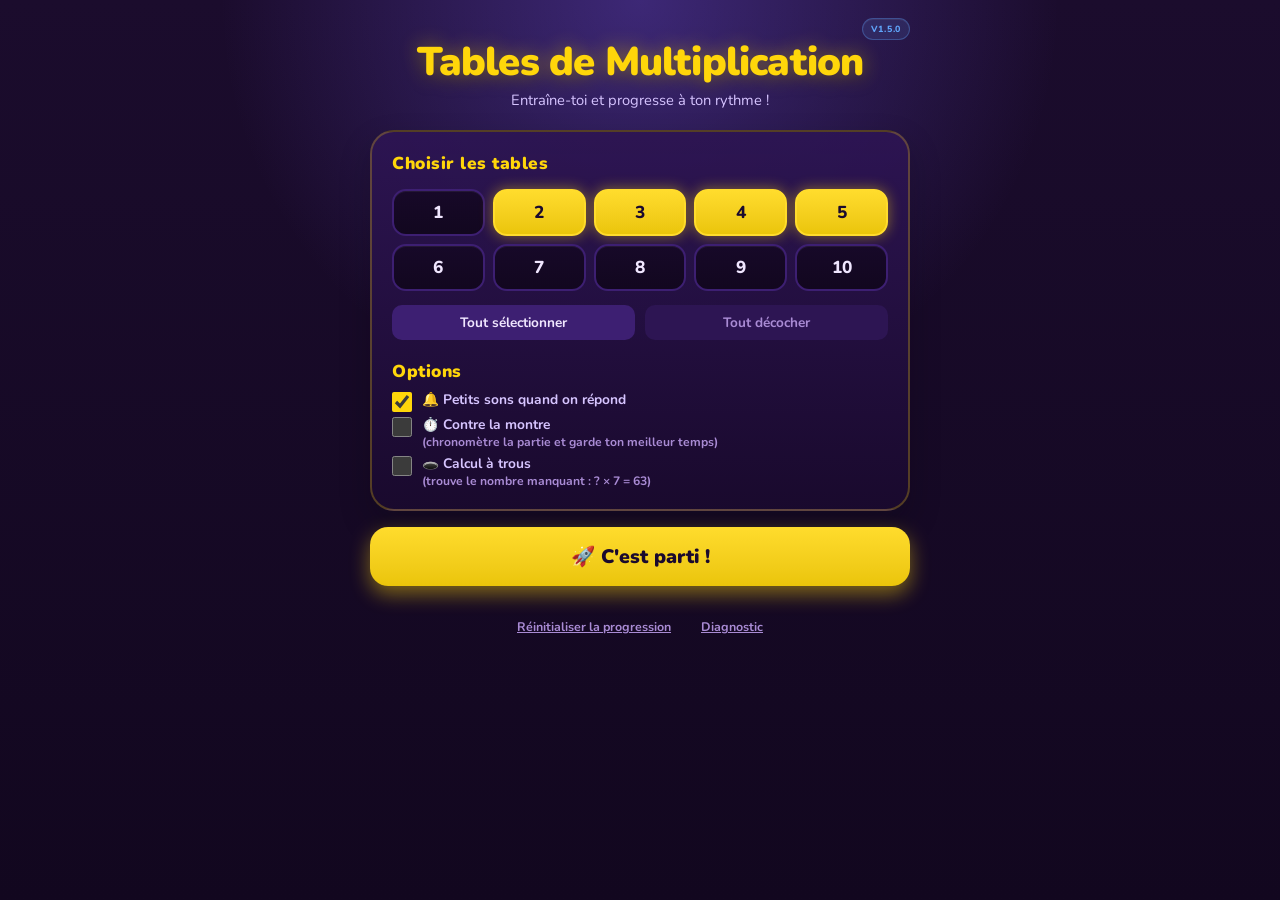
<file: index.html>
<!DOCTYPE html>
<html lang="fr" dir="ltr">
<head>
  <meta charset="UTF-8">
  <meta name="viewport" content="width=device-width, initial-scale=1.0, viewport-fit=cover">
  <title>Tables de Multiplication</title>
  <meta name="description" content="Entraîne-toi aux tables de multiplication avec un rapport d'erreurs et un bilan par table.">
  <meta name="app-version" content="v1.5.0">
  <meta name="color-scheme" content="dark">
  <meta name="theme-color" content="#1A0A2E">
  <meta name="mobile-web-app-capable" content="yes">
  <meta name="apple-mobile-web-app-capable" content="yes">
  <meta name="apple-mobile-web-app-status-bar-style" content="black-translucent">
  <meta name="apple-mobile-web-app-title" content="Multiplications">
  <link rel="manifest" href="manifest.json">
  <link rel="icon" href="favicon.ico" sizes="any">
  <link rel="icon" type="image/png" sizes="192x192" href="icons/icon-192.png">
  <link rel="icon" type="image/png" sizes="512x512" href="icons/icon-512.png">
  <link rel="apple-touch-icon" href="icons/apple-touch-icon.png">
  <link rel="stylesheet" href="app.css">
</head>
<body>

<a class="skip-link" href="#main">Aller au contenu</a>

<div class="stars" id="stars"></div>
<div class="burst-container" id="burst"></div>

<main class="container" id="main">
  <div class="install-row" id="install-row" hidden>
    <button class="install-btn" id="install-btn" type="button" aria-label="Installer l'application">📲 Installer l'appli</button>
    <button class="install-dismiss" id="install-dismiss" type="button">Masquer</button>
    <p class="install-hint" id="install-hint" role="status" hidden></p>
  </div>

  <div class="header">
    <div class="version-badge" id="app-version">v1.5.0</div>
    <h1>Tables de Multiplication</h1>
    <p>Entraîne-toi et progresse à ton rythme !</p>
    <div class="streak-badge" id="streak-badge" hidden></div>
  </div>

  <!-- ECRAN 1 : accueil / choix des tables -->
  <div class="screen active" id="screen-home">
    <div class="panel">
      <h2>Choisir les tables</h2>
      <div class="tables-grid" id="tables-grid"></div>
      <div class="settings-actions">
        <button class="btn-mini" id="select-all-btn" type="button">Tout sélectionner</button>
        <button class="btn-mini btn-mini--dim" id="deselect-btn" type="button">Tout décocher</button>
      </div>

      <h2 class="options-title">Options</h2>
      <label class="option-toggle">
        <input type="checkbox" id="sound-toggle">
        <span>🔔 Petits sons quand on répond</span>
      </label>
      <label class="option-toggle">
        <input type="checkbox" id="timed-toggle">
        <span>⏱️ Contre la montre <span class="opt-note">(chronomètre la partie et garde ton meilleur temps)</span></span>
      </label>
      <label class="option-toggle">
        <input type="checkbox" id="holes-toggle">
        <span>🕳️ Calcul à trous <span class="opt-note">(trouve le nombre manquant : ? × 7 = 63)</span></span>
      </label>

    </div>
    <button class="btn btn--primary btn--big" id="start-btn" type="button">🚀 C'est parti !</button>

    <div class="home-footer">
      <button class="reset-progress" id="reset-progress" type="button">Réinitialiser la progression</button>
      <a class="diag-link" href="diag.html">Diagnostic</a>
    </div>
  </div>

  <!-- ECRAN 2 : jeu -->
  <div class="screen" id="screen-play">
    <h2 class="sr-only">Question en cours</h2>

    <div class="progress-wrap">
      <div class="progress-info">
        <span>Progression</span>
        <span class="timer" id="timer" hidden aria-hidden="true">⏱ 0:00</span>
        <strong id="progress-text">0 / 0</strong>
      </div>
      <div class="progress-bar"><div class="progress-fill" id="progress-fill"></div></div>
    </div>

    <div class="score-row">
      <div class="score-card correct"><div class="num" id="score-correct" aria-label="Réponses réussies">0</div><div class="lbl" aria-hidden="true">✅ Succès</div></div>
      <div class="score-card wrong"><div class="num" id="score-wrong" aria-label="Erreurs">0</div><div class="lbl" aria-hidden="true">❌ Erreurs</div></div>
      <div class="score-card remaining"><div class="num" id="score-remaining" aria-label="Questions restantes">0</div><div class="lbl" aria-hidden="true">🔵 Restantes</div></div>
    </div>

    <div class="question-card" id="question-card">
      <span class="mascot" id="mascot" aria-hidden="true">🦊</span>
      <div class="question-text" id="question-text" aria-live="polite"></div>
      <div class="answer-wrap">
        <output class="answer-input" id="answer" aria-live="off" aria-label="Ta réponse"></output>
        <button class="submit-btn" id="submit-btn" type="button" aria-label="Valider la réponse">OK ✓</button>
      </div>
    </div>

    <div class="feedback" id="feedback" role="status" aria-live="polite"></div>

    <div class="numpad" id="numpad">
      <button class="numpad-btn" type="button" data-key="7">7</button>
      <button class="numpad-btn" type="button" data-key="8">8</button>
      <button class="numpad-btn" type="button" data-key="9">9</button>
      <button class="numpad-btn" type="button" data-key="4">4</button>
      <button class="numpad-btn" type="button" data-key="5">5</button>
      <button class="numpad-btn" type="button" data-key="6">6</button>
      <button class="numpad-btn" type="button" data-key="1">1</button>
      <button class="numpad-btn" type="button" data-key="2">2</button>
      <button class="numpad-btn" type="button" data-key="3">3</button>
      <button class="numpad-btn clear" type="button" data-key="clear" aria-label="Tout effacer">C</button>
      <button class="numpad-btn" type="button" data-key="0">0</button>
      <button class="numpad-btn del" type="button" data-key="del" aria-label="Effacer le dernier chiffre">⌫</button>
    </div>

    <button class="next-btn" id="next-btn" type="button">Question suivante →</button>

    <button class="btn btn--ghost" id="quit-btn" type="button">← Changer les tables</button>
  </div>

  <!-- ECRAN 3 : bilan -->
  <div class="screen" id="screen-done">
    <div class="results-screen">
      <div class="big-emoji" id="result-emoji" aria-hidden="true">🏆</div>
      <h2 id="result-title">Bravo !</h2>
      <p id="result-subtitle"></p>
      <div class="results-grid">
        <div class="result-item"><div class="n g" id="res-correct">0</div><div class="l">✅ Corrects</div></div>
        <div class="result-item"><div class="n r" id="res-wrong">0</div><div class="l">❌ Erreurs</div></div>
        <div class="result-item result-item--wide"><div class="n" id="res-rate">0%</div><div class="l">🎯 Taux de réussite</div></div>
        <div class="result-item result-item--wide" id="time-item" hidden><div class="n" id="res-time">0:00</div><div class="l">⏱ Temps</div><div class="record" id="res-record"></div></div>
      </div>

      <div class="report-block" id="history-week" hidden>
        <h3 class="report-title report-title--blue">📅 7 derniers jours</h3>
        <div class="week-bars" id="week-bars"></div>
        <p class="week-summary" id="week-summary"></p>
      </div>

      <div class="report-block" id="table-summary">
        <h3 class="report-title report-title--blue">📊 Bilan par table</h3>
        <div id="table-summary-list"></div>
      </div>

      <div class="report-block" id="error-report">
        <h3 class="report-title report-title--red">📋 Multiplications à revoir</h3>
        <div class="error-list" id="error-list"></div>
      </div>

      <div class="results-actions">
        <button class="action-btn review" id="review-btn" type="button">🔁 Réviser mes erreurs</button>
        <button class="action-btn print" id="print-btn" type="button">🖨️ Imprimer le rapport</button>
      </div>

      <button class="btn btn--primary btn--big" id="again-btn" type="button">🔄 Recommencer</button>
      <button class="btn btn--ghost" id="home-btn" type="button">← Choisir d'autres tables</button>
    </div>
  </div>
</main>

<script src="data.js"></script>
<script src="engine/engine.js"></script>
<script src="app.js"></script>

</body>
</html>
</file>
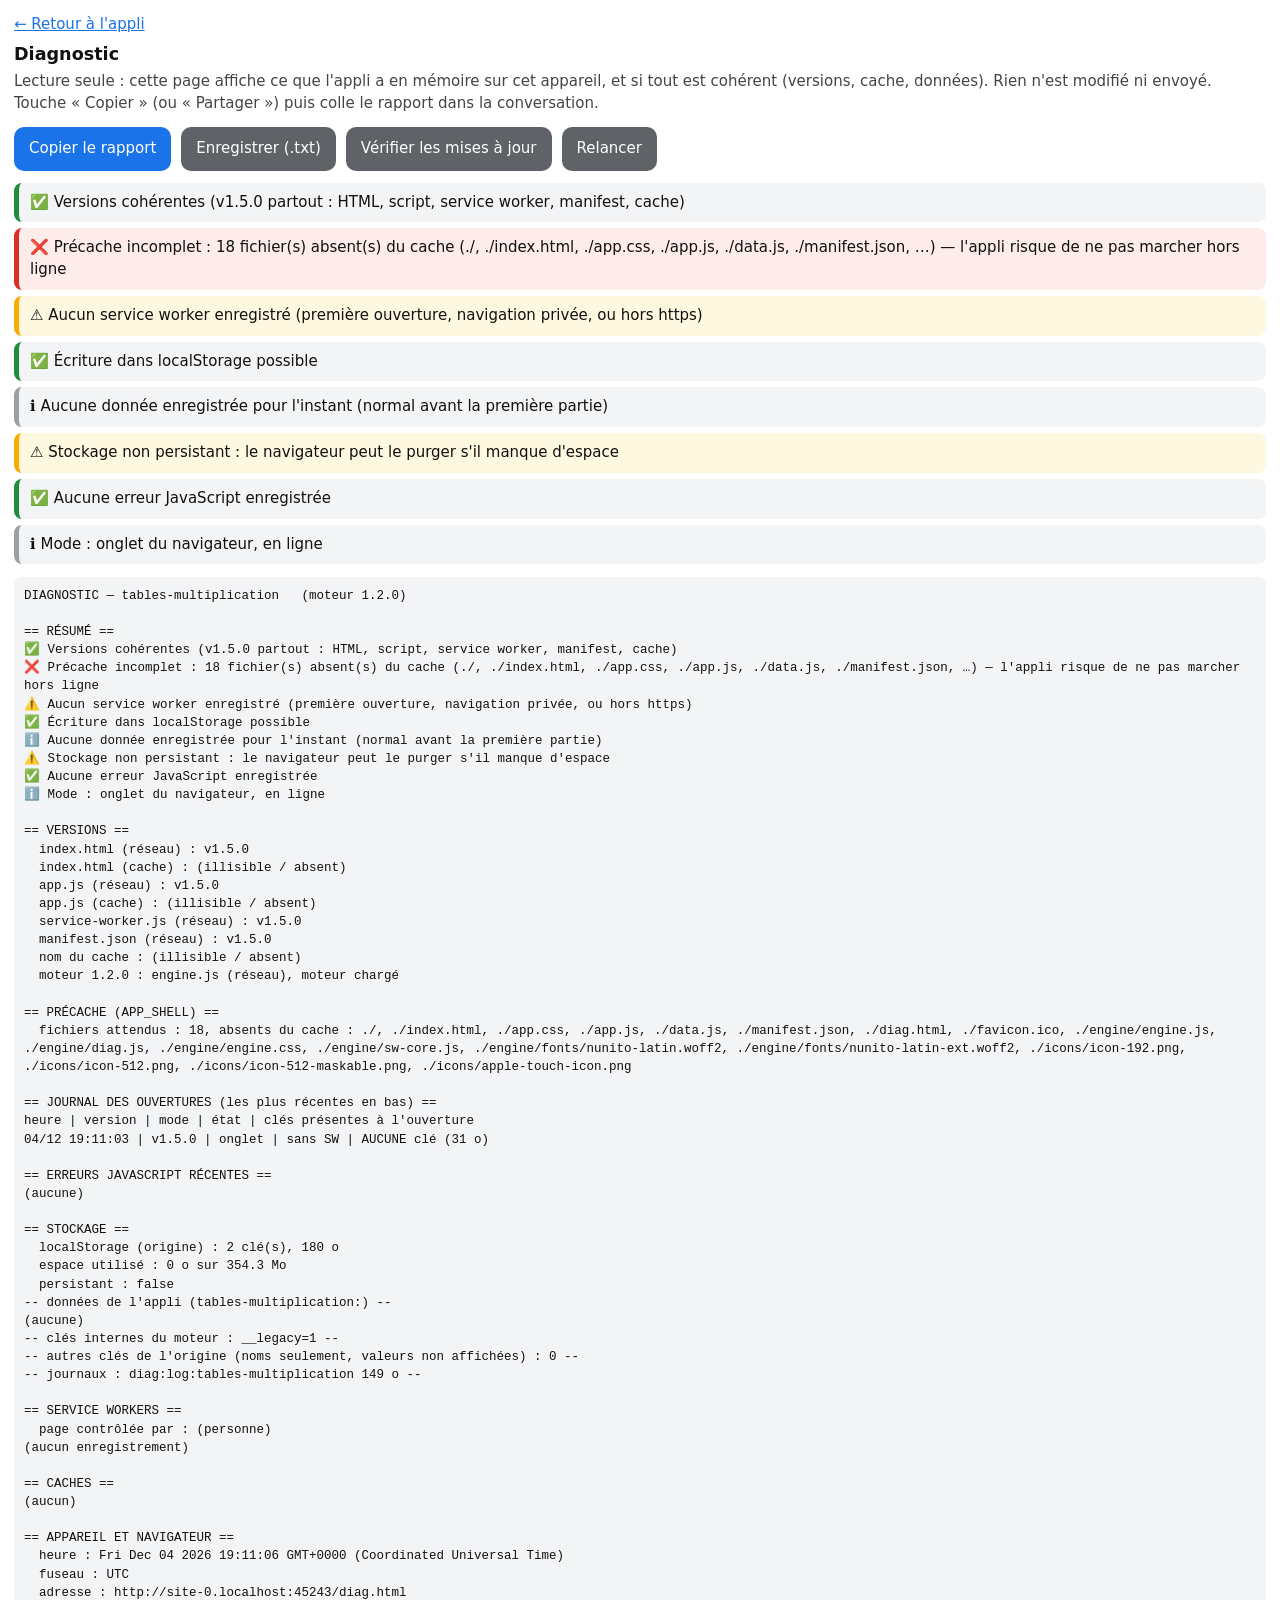
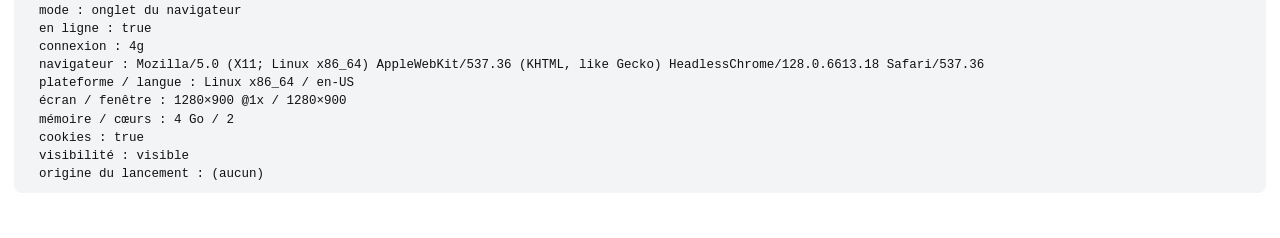
<file: diag.html>
<!DOCTYPE html>
<html lang="fr" dir="ltr">
<head>
<meta charset="UTF-8">
<meta name="viewport" content="width=device-width, initial-scale=1, viewport-fit=cover">
<meta name="robots" content="noindex">
<meta name="color-scheme" content="light dark">
<title>Diagnostic</title>
<style>
  body { font: 15px/1.45 system-ui, sans-serif; margin: 0; padding: 14px 14px 32px; background: #fff; color: #111; }
  h1 { font-size: 1.1rem; margin: 6px 0 4px; }
  p { margin: 4px 0 12px; color: #444; }
  a { color: #1a73e8; }
  .row { display: flex; gap: 10px; flex-wrap: wrap; margin-bottom: 12px; }
  button { font: inherit; padding: 11px 15px; border: 0; border-radius: 10px; background: #1a73e8; color: #fff; }
  button.secondary { background: #5f6368; }
  button[hidden] { display: none; }
  button:disabled { opacity: 0.6; }
  #summary { list-style: none; margin: 0 0 12px; padding: 0; display: grid; gap: 6px; }
  #summary li { padding: 9px 11px; border-radius: 8px; background: #f3f4f6; border-left: 5px solid #9aa0a6; }
  #summary li.ok { border-left-color: #1e8e3e; }
  #summary li.warn { border-left-color: #f9ab00; background: #fff8e1; }
  #summary li.bad { border-left-color: #d93025; background: #fdecea; }
  pre { white-space: pre-wrap; word-break: break-word; background: #f3f4f6; padding: 10px; border-radius: 8px; font-size: 12.5px; user-select: text; -webkit-user-select: text; }
  @media (prefers-color-scheme: dark) {
    body { background: #111; color: #eee; } p { color: #aaa; } pre { background: #222; } a { color: #8ab4f8; }
    #summary li { background: #222; } #summary li.warn { background: #33290a; } #summary li.bad { background: #3a1512; }
  }
</style>
</head>
<body data-diag data-app-id="tables-multiplication" data-legacy="tm_">
<a href="index.html">← Retour à l'appli</a>
<h1>Diagnostic</h1>
<p>Lecture seule : cette page affiche ce que l'appli a en mémoire sur cet appareil, et si tout est cohérent (versions, cache, données). Rien n'est modifié ni envoyé. Touche « Copier » (ou « Partager ») puis colle le rapport dans la conversation.</p>
<div class="row">
  <button id="copy" type="button">Copier le rapport</button>
  <button id="share" type="button" hidden>Partager</button>
  <button id="save" type="button" class="secondary">Enregistrer (.txt)</button>
  <button id="update-check" type="button" class="secondary">Vérifier les mises à jour</button>
  <button id="refresh" type="button" class="secondary">Relancer</button>
</div>
<ul id="summary"></ul>
<pre id="out">Chargement…</pre>
<script src="engine/engine.js"></script>
<script src="engine/diag.js"></script>
</body>
</html>
</file>
<file: app.css>
/* Tables de Multiplication — styles de l'app.
 * La coque commune (tokens, fond étoilé, écrans, bandeau d'installation,
 * effets, semaine) vit dans engine/engine.css.
 */
@import "engine/engine.css";

/* Look par défaut du moteur (nuit violette) : rien à surcharger. */

/* Les titres reçoivent le focus par programme (lecteurs d'écran) sans cadre visible. */
[tabindex="-1"]:focus { outline: none; }

.sr-only {
  position: absolute; width: 1px; height: 1px; margin: -1px; padding: 0;
  overflow: hidden; clip: rect(0 0 0 0); white-space: nowrap; border: 0;
}

/* ------------------------------------------------------- Écran 1 : accueil */
.panel h2 {
  font-size: 1.08rem; font-weight: 900; color: var(--yellow);
  margin-bottom: 14px; letter-spacing: 0.5px;
}
.panel .options-title { margin-top: 20px; margin-bottom: 8px; }

.tables-grid { display: grid; grid-template-columns: repeat(5, 1fr); gap: 8px; }
.table-btn {
  background: linear-gradient(180deg, color-mix(in srgb, var(--bg) 88%, black), var(--bg-deep));
  border: 2px solid var(--card-border); border-radius: 14px;
  color: var(--ink); font-size: 1.08rem; font-weight: 800; padding: 10px 0;
  cursor: pointer; user-select: none; -webkit-user-select: none;
  transition: transform 0.15s ease, border-color 0.15s ease, box-shadow 0.15s ease;
  box-shadow: inset 0 1px 0 rgba(255, 255, 255, 0.06);
}
.table-btn:active { transform: scale(0.98); }
@media (hover: hover) and (pointer: fine) {
  .table-btn:hover { border-color: var(--yellow); color: var(--yellow); }
}
.table-btn.active {
  background: linear-gradient(180deg,
    color-mix(in srgb, var(--yellow) 86%, white),
    color-mix(in srgb, var(--yellow) 92%, black));
  color: var(--bg); border-color: color-mix(in srgb, var(--yellow) 86%, white);
  box-shadow: 0 0 14px var(--yellow-glow);
}
.table-btn.active:hover { color: var(--bg); }

.settings-actions { display: flex; gap: 10px; margin-top: 14px; }
.btn-mini {
  flex: 1; padding: 8px; border-radius: 10px; border: none;
  background: var(--card-border); color: var(--ink);
  font-weight: 700; font-size: 0.85rem; cursor: pointer;
  transition: background 0.15s;
}
.btn-mini--dim { background: var(--card); color: var(--ink-dim); }
@media (hover: hover) and (pointer: fine) {
  .btn-mini:hover { background: color-mix(in srgb, var(--card-border) 70%, white); }
}

.option-toggle {
  display: flex; align-items: flex-start; gap: 10px; margin-top: 4px;
  font-size: 0.86rem; font-weight: 700; color: var(--ink-soft);
  cursor: pointer; user-select: none; -webkit-user-select: none; line-height: 1.3;
}
.option-toggle input {
  width: 20px; height: 20px; flex-shrink: 0; cursor: pointer;
  accent-color: var(--yellow); margin-top: 1px;
}
.option-toggle .opt-note {
  display: block; font-weight: 700; color: var(--ink-dim); font-size: 0.76rem; margin-top: 1px;
}

/* Liens rares en bas de l'accueil : .home-footer et .diag-link viennent d'engine.css ;
   le bouton « réinitialiser » a le même aspect. */
.reset-progress {
  background: none; border: none; padding: 10px 4px;
  color: var(--ink-dim); font-size: 0.78rem; font-weight: 700;
  cursor: pointer; text-decoration: underline;
}

.btn--big { width: 100%; padding: 16px; border-radius: 18px; font-size: 1.22rem; font-weight: 900; }
.btn--ghost { align-self: center; }

/* --------------------------------------------------------- Écran 2 : partie */
.progress-wrap { width: 100%; }
.progress-info {
  display: flex; justify-content: space-between; align-items: center;
  font-size: 0.85rem; color: var(--ink-dim); margin-bottom: 6px; gap: 8px;
}
.progress-info strong { color: var(--yellow); font-weight: 800; }
.progress-info .timer { color: var(--blue); font-weight: 800; font-variant-numeric: tabular-nums; }
.progress-bar {
  width: 100%; height: 10px; background: var(--card); border-radius: 999px; overflow: hidden;
  box-shadow: inset 0 0 0 1px rgba(255, 255, 255, 0.04);
}
.progress-fill {
  height: 100%; width: 0; border-radius: 999px; transition: width 0.5s ease;
  background: linear-gradient(90deg, var(--blue), var(--yellow));
}

.score-row { display: grid; grid-template-columns: repeat(3, minmax(0, 1fr)); gap: 12px; width: 100%; }
.score-card {
  background: linear-gradient(180deg, color-mix(in srgb, var(--card) 96%, white 4%), var(--bg));
  border-radius: 18px; padding: 12px 10px; text-align: center;
  border: 2px solid rgba(255, 255, 255, 0.08);
  box-shadow: 0 10px 18px var(--shadow);
}
.score-card .num { font-size: 1.7rem; font-weight: 900; }
.score-card .lbl { font-size: 0.78rem; color: var(--ink); font-weight: 800; margin-top: 4px; }
.score-card.correct { border-color: color-mix(in srgb, var(--green) 35%, transparent); }
.score-card.correct .num { color: var(--green); }
.score-card.wrong { border-color: color-mix(in srgb, var(--red) 35%, transparent); }
.score-card.wrong .num { color: var(--red); }
.score-card.remaining { border-color: var(--blue-line); }
.score-card.remaining .num { color: var(--blue); }

.question-card {
  position: relative; overflow: hidden; width: 100%; text-align: center;
  padding: 26px 24px 22px; border-radius: 28px;
  background: linear-gradient(180deg,
    color-mix(in srgb, var(--card) 96%, transparent),
    color-mix(in srgb, var(--bg) 94%, transparent));
  border: 2px solid color-mix(in srgb, var(--yellow) 18%, transparent);
  box-shadow: 0 16px 32px var(--shadow);
}
.mascot { display: block; font-size: 2.8rem; margin-bottom: 6px; transition: transform 0.3s; }
.question-text {
  font-size: clamp(2.4rem, 10vw, 3.6rem); font-weight: 900; color: #fff;
  letter-spacing: -1px; line-height: 1; margin-bottom: 20px;
}
.question-text .op-symbol { color: var(--yellow); }
.question-text .equals { color: var(--ink-dim); }
.question-text .hole {
  display: inline-block; min-width: 1.1em; padding: 0 0.1em; border-radius: 12px;
  color: var(--yellow); background: color-mix(in srgb, var(--yellow) 14%, transparent);
  border: 2px dashed color-mix(in srgb, var(--yellow) 60%, transparent);
}

.answer-wrap { display: flex; align-items: stretch; gap: 10px; width: 100%; min-width: 0; }
.answer-input {
  flex: 1 1 auto; min-width: 0; min-height: 3.2rem;
  display: flex; align-items: center; justify-content: center;
  background: var(--bg); border: 2px solid var(--card-border); border-radius: 14px;
  font-size: 1.6rem; font-weight: 800; color: #fff; transition: border-color 0.15s;
  user-select: none; -webkit-user-select: none;
}
.answer-input:empty::before { content: '?'; color: var(--ink-dim); }
.answer-input.correct-input { border-color: var(--green); background: color-mix(in srgb, var(--green) 10%, var(--bg)); }
.answer-input.wrong-input { border-color: var(--red); background: color-mix(in srgb, var(--red) 10%, var(--bg)); }

.submit-btn {
  flex-shrink: 0; min-width: 78px; padding: 14px 18px; border: none; border-radius: 14px;
  background: linear-gradient(180deg,
    color-mix(in srgb, var(--yellow) 86%, white),
    color-mix(in srgb, var(--yellow) 92%, black));
  color: var(--bg); font-size: 1rem; font-weight: 900; white-space: nowrap; cursor: pointer;
  box-shadow: 0 6px 16px color-mix(in srgb, var(--yellow) 28%, transparent);
  transition: transform 0.15s ease;
}
.submit-btn:active { transform: scale(0.97); }
.submit-btn:disabled { opacity: 0.5; cursor: not-allowed; transform: none; box-shadow: none; }

.feedback { min-height: 1.6em; font-size: 1.1rem; font-weight: 800; text-align: center; }
.feedback.correct { color: var(--green); }
.feedback.wrong { color: var(--red); }
.feedback strong { color: var(--yellow); }

.numpad { display: grid; grid-template-columns: repeat(3, 1fr); gap: 8px; width: 100%; }
.numpad-btn {
  min-height: 54px; padding: 12px 0; border-radius: 12px;
  background: var(--card); border: 1px solid var(--card-border);
  color: var(--ink); font-size: 1.3rem; font-weight: 800; cursor: pointer;
  transition: transform 0.1s ease, background 0.1s ease;
}
.numpad-btn:active { transform: scale(0.96); background: var(--card-border); }
@media (hover: hover) and (pointer: fine) {
  .numpad-btn:hover { background: var(--card-border); border-color: var(--yellow); }
}
.numpad-btn.del { color: var(--red); }
.numpad-btn.clear { color: var(--blue); }

/* Caché tant qu'il n'y a rien à passer ; collé en bas de l'écran ensuite. */
.next-btn {
  display: none; width: 100%; padding: 12px; border: none; border-radius: 14px;
  background: var(--card-border); color: var(--ink);
  font-size: 1rem; font-weight: 800; cursor: pointer;
}
.next-btn.visible {
  display: block; position: sticky; z-index: 6;
  bottom: calc(6px + env(safe-area-inset-bottom));
  box-shadow: 0 6px 20px rgba(11, 7, 18, 0.55);
}

/* Écran de jeu : on libère de la hauteur pour le pavé numérique. */
body.play-active .header { padding-top: 4px; }
body.play-active .header p,
body.play-active .streak-badge,
body.play-active .version-badge { display: none; }

/* ---------------------------------------------------------- Écran 3 : bilan */
.results-screen {
  width: 100%; padding: 32px 24px; text-align: center;
  background: var(--card); border: 1px solid var(--card-border); border-radius: 24px;
  display: flex; flex-direction: column; align-items: stretch; gap: 10px;
}
.results-screen .big-emoji { font-size: 4rem; margin-bottom: 4px; }
.results-screen h2 { font-size: 1.8rem; font-weight: 900; color: var(--yellow); }
.results-screen #result-subtitle { color: var(--ink-dim); margin-bottom: 10px; }
.results-grid { display: grid; grid-template-columns: 1fr 1fr; gap: 10px; margin-bottom: 14px; }
.result-item { background: var(--bg); border-radius: 14px; padding: 14px; }
.result-item--wide { grid-column: span 2; }
.result-item .record { min-height: 1.2em; margin-top: 6px; font-size: 0.85rem; font-weight: 800; color: var(--ink-soft); }
.result-item .record.is-new { color: var(--yellow); }
.result-item .n { font-size: 2rem; font-weight: 900; }
.result-item .n.g { color: var(--green); }
.result-item .n.r { color: var(--red); }
.result-item .l {
  font-size: 0.75rem; color: var(--ink-dim); font-weight: 700;
  text-transform: uppercase; letter-spacing: 0.5px; margin-top: 2px;
}

.report-block { width: 100%; text-align: left; margin-bottom: 14px; }
.report-title {
  font-size: 1rem; font-weight: 800; margin-bottom: 12px;
  text-transform: uppercase; letter-spacing: 1px; text-align: center;
}
.report-title--blue { color: var(--blue); }
.report-title--red { color: var(--red); }

.table-summary-row { display: flex; align-items: center; gap: 10px; margin-bottom: 8px; }
.tname { width: 78px; font-size: 0.9rem; font-weight: 800; color: var(--ink); white-space: nowrap; }
.tbar { flex: 1; height: 12px; background: var(--bg); border-radius: 999px; overflow: hidden; }
.tbar-fill { display: block; height: 100%; border-radius: 999px; transition: width 0.4s ease; }
.tpct { width: 40px; text-align: right; font-size: 0.78rem; font-weight: 800; }

.error-list { display: flex; flex-direction: column; gap: 8px; max-height: 260px; overflow-y: auto; }
.error-row {
  display: flex; align-items: center; justify-content: space-between; gap: 8px;
  background: var(--bg); border: 1px solid var(--card-border); border-radius: 12px; padding: 10px 14px;
}
.error-row .op { font-size: 1.1rem; font-weight: 800; color: #fff; }
.error-row .op .x { color: var(--yellow); }
.error-row .op .res { color: var(--green); }
.error-row .time { margin-left: 8px; font-size: 0.72rem; font-weight: 700; color: var(--ink-dim); }
.error-row-meta { display: flex; align-items: center; gap: 6px; flex-shrink: 0; }
.error-row .history {
  padding: 3px 9px; border-radius: 999px; white-space: nowrap;
  font-size: 0.68rem; font-weight: 700; color: var(--ink-soft); background: var(--blue-tint);
}
.error-row .count {
  padding: 4px 12px; border-radius: 999px; white-space: nowrap;
  font-size: 0.8rem; font-weight: 800; color: var(--red);
  background: color-mix(in srgb, var(--red) 12%, transparent);
}
.error-badge--hesitant { color: var(--yellow) !important; background: color-mix(in srgb, var(--yellow) 12%, transparent) !important; }
.no-errors { display: block; padding: 14px; text-align: center; font-size: 1.05rem; font-weight: 800; color: var(--green); }

.results-actions { display: flex; flex-direction: column; gap: 10px; width: 100%; margin-bottom: 4px; }
.action-btn {
  width: 100%; padding: 12px; border: none; border-radius: 14px;
  font-size: 0.95rem; font-weight: 800; cursor: pointer; transition: transform 0.15s ease;
}
.action-btn.review { background: var(--red); color: var(--bg); }
.action-btn.review:disabled { opacity: 0.4; cursor: not-allowed; }
.action-btn.print { background: var(--card-border); color: var(--ink); }
.action-btn:not(:disabled):active { transform: scale(0.98); }

/* ----------------------------------------------------------- Petits écrans */
@media (max-width: 420px) {
  .question-card, .results-screen { padding-left: 18px; padding-right: 18px; }
  .score-row { gap: 8px; }
  .score-card { padding: 10px 8px; }
  .score-card .num { font-size: 1.4rem; }
  .score-card .lbl { font-size: 0.68rem; }
  .answer-wrap { gap: 8px; }
  .submit-btn { min-width: 72px; padding: 12px 10px; }
  .numpad { gap: 6px; }
}

@media (max-height: 760px) {
  .screen { gap: 10px; }
  .question-card { padding-top: 16px; padding-bottom: 14px; }
  .mascot { font-size: 2.1rem; margin-bottom: 2px; }
  .question-text { margin-bottom: 12px; font-size: clamp(2rem, 8vw, 2.8rem); }
  .score-card { padding: 8px 6px; }
  .score-card .num { font-size: 1.25rem; }
  .feedback { min-height: 1.3em; font-size: 0.96rem; }
  .numpad-btn { min-height: 48px; padding: 8px 0; font-size: 1.1rem; }
}

/* ------------------------------------------------------------------- Print */
@media print {
  html, body { height: auto; overflow: visible; background: #fff; }
  body::before { display: none; }
  .header, .install-row, .results-actions, .btn { display: none !important; }
  .results-screen, .results-screen * {
    color: #000 !important; background: transparent !important; border-color: #999 !important;
    box-shadow: none !important;
  }
  .results-screen { border: none; padding: 0; }
  .error-list { max-height: none; overflow: visible; }
  .tbar { border: 1px solid #999; }
  .tbar-fill { background: #555 !important; }
}
</file>
